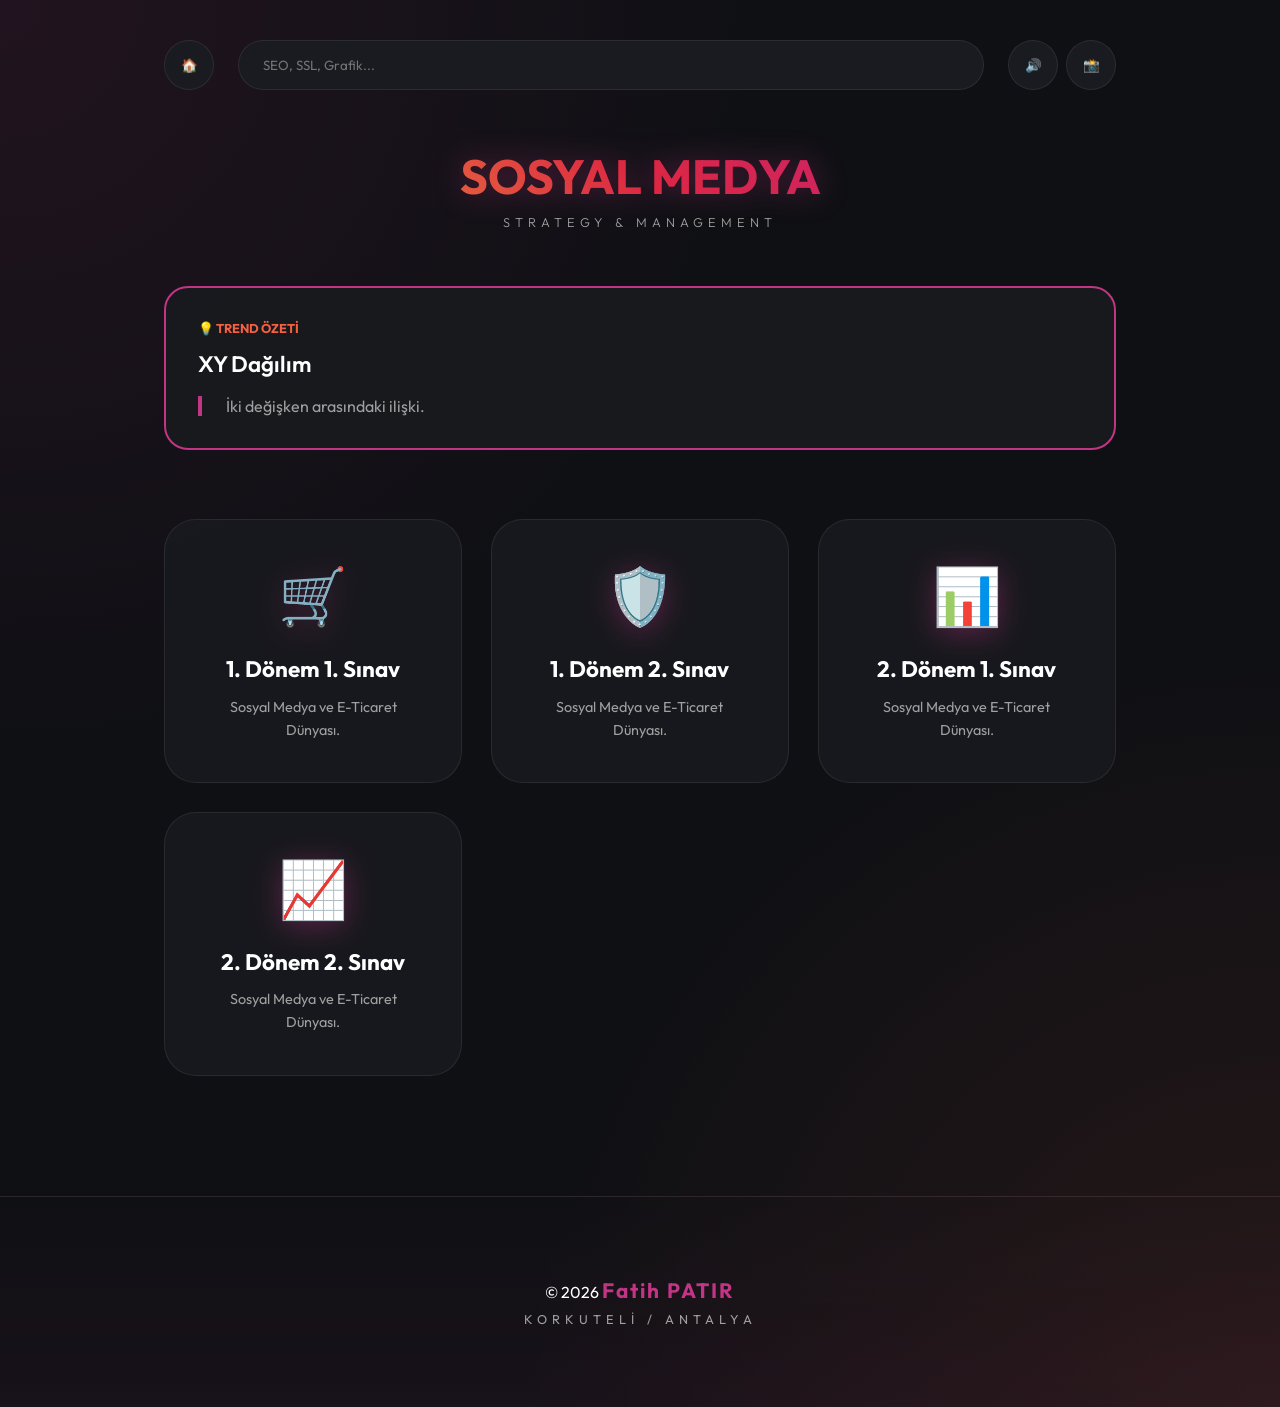
<file: index.html>
<!DOCTYPE html>
<html lang="tr">
<head>
    <meta charset="UTF-8">
    <meta name="viewport" content="width=device-width, initial-scale=1.0, maximum-scale=1.0, user-scalable=no, viewport-fit=cover">
    <title>Sosyal Medya Akademisi</title>
    <link rel="stylesheet" href="style.css">
    <link rel="manifest" href="manifest.json">
    <meta name="theme-color" content="#c13584">
</head>
<body>
    <canvas id="confetti-canvas"></canvas>
    <div id="achievement-toast">Yeni Rozet Kazanıldı! 🎖️</div>

    <div class="container">
        <div class="top-bar">
            <button class="icon-btn" onclick="app.showHome()">🏠</button>
            <div class="search-bar">
                <input type="text" class="search-input" placeholder="SEO, SSL, Grafik..." oninput="app.search(this.value)">
            </div>
            <button class="icon-btn" id="btn-sound" onclick="app.toggleSound()" style="margin-right: 0.5rem;" title="Sesi Aç/Kapat">🔊</button>
            <button class="icon-btn" onclick="app.toggleTheme()">📸</button>
        </div>

        <!-- Home View -->
        <div id="view-home" class="view active">
            <header>
                <h1>Sosyal Medya</h1>
                <p>STRATEGY & MANAGEMENT</p>
            </header>
            
            <div id="exam-grid" class="grid">
                <!-- Cards will be injected -->
            </div>
        </div>

        <!-- Selection View -->
        <div id="view-selection" class="view">
            <header>
                <h2 id="selected-title">Bölüm Detayları</h2>
                <div class="badge-container" id="badges"></div>
            </header>
            
            <div class="grid">
                <div class="card glow-card" onclick="app.startSummary()" style="grid-column: 1 / -1; border-color: var(--primary); background: linear-gradient(135deg, rgba(193, 53, 132, 0.1), transparent);">
                    <span class="card-icon">📖</span>
                    <h3 class="card-title">Hızlı Konu Özeti</h3>
                    <p class="card-desc">Sınav öncesi en kritik noktaları saniyeler içinde oku.</p>
                </div>
                <div class="card glow-card" onclick="app.startOpenEnded()" style="grid-column: 1 / -1; border-color: var(--accent); background: linear-gradient(135deg, rgba(0, 229, 255, 0.1), transparent);">
                    <span class="card-icon">🧠</span>
                    <h3 class="card-title">Açık Uçlu Sınav Hazırlık</h3>
                    <p class="card-desc">Klasik açık uçlu sorularla sınava tam hazır ol.</p>
                </div>
                <div class="card glow-card" onclick="app.startStudy()">
                    <span class="card-icon">📚</span>
                    <h3 class="card-title">Ders Notları</h3>
                    <p class="card-desc">Tüm soruları ve detaylı cevapları incele.</p>
                </div>
                <div class="card glow-card" onclick="app.startFlashcards()">
                    <span class="card-icon">🎴</span>
                    <h3 class="card-title">Terminoloji Kartları</h3>
                    <p class="card-desc">Kavramları hızlı sileceklerle ezberle.</p>
                </div>
                <div class="card glow-card" onclick="app.startGame('tf')">
                    <span class="card-icon">⚡</span>
                    <h3 class="card-title">Reaksiyon Testi</h3>
                    <p class="card-desc">Doğru/Yanlış oyunuyla hızını ölç.</p>
                </div>
                <div class="card glow-card" onclick="app.startGame('word')">
                    <span class="card-icon">🧩</span>
                    <h3 class="card-title">Kelime Avcısı</h3>
                    <p class="card-desc">Sosyal medya terimlerini tahmin et.</p>
                </div>
                <div class="card glow-card" onclick="app.startGame('test')">
                    <span class="card-icon">📝</span>
                    <h3 class="card-title">Sınav Simülasyonu</h3>
                    <p class="card-desc">10 soruluk gerçekçi bir test deneyimi.</p>
                </div>
                <div class="card glow-card" onclick="app.startGame('time')">
                    <span class="card-icon">⏳</span>
                    <h3 class="card-title">Saniyelerle Yarış</h3>
                    <p class="card-desc">Süre bitmeden en yüksek skora ulaş.</p>
                </div>
            </div>
            
            <div style="margin-top: 3rem; text-align: center;">
                <button class="btn btn-secondary" onclick="app.printNotes()">🖨️ SINAV ÇALIŞMA KAĞIDI AL</button>
            </div>
        </div>

        <!-- Content View -->
        <div id="view-content" class="view">
            <div class="nav-header">
                <button class="btn" onclick="app.showSelection(app.activeExam)">⬅ Geri Dön</button>
                <div id="game-status"></div>
            </div>
            <div id="content-container"></div>
        </div>
    </div>

    <!-- Modals -->
    <div id="modal-result" class="modal">
        <div class="modal-content">
            <span class="modal-close" onclick="app.closeModal()">&times;</span>
            <div id="result-body"></div>
        </div>
    </div>

    <div id="print-area"></div>

    <!-- Footer -->
    <footer>
        <div class="footer-content">
            <p>&copy; 2026 <a href="https://fatihpatir.github.io/web" target="_blank" class="footer-name">Fatih PATIR</a></p>
            <p class="footer-location">Korkuteli / Antalya</p>
        </div>
    </footer>

    <script src="data.js"></script>
    <script src="app.js"></script>
    <script>
        if ('serviceWorker' in navigator) {
            window.addEventListener('load', () => {
                navigator.serviceWorker.register('./sw.js');
            });
        }
    </script>
</body>
</html>
</file>
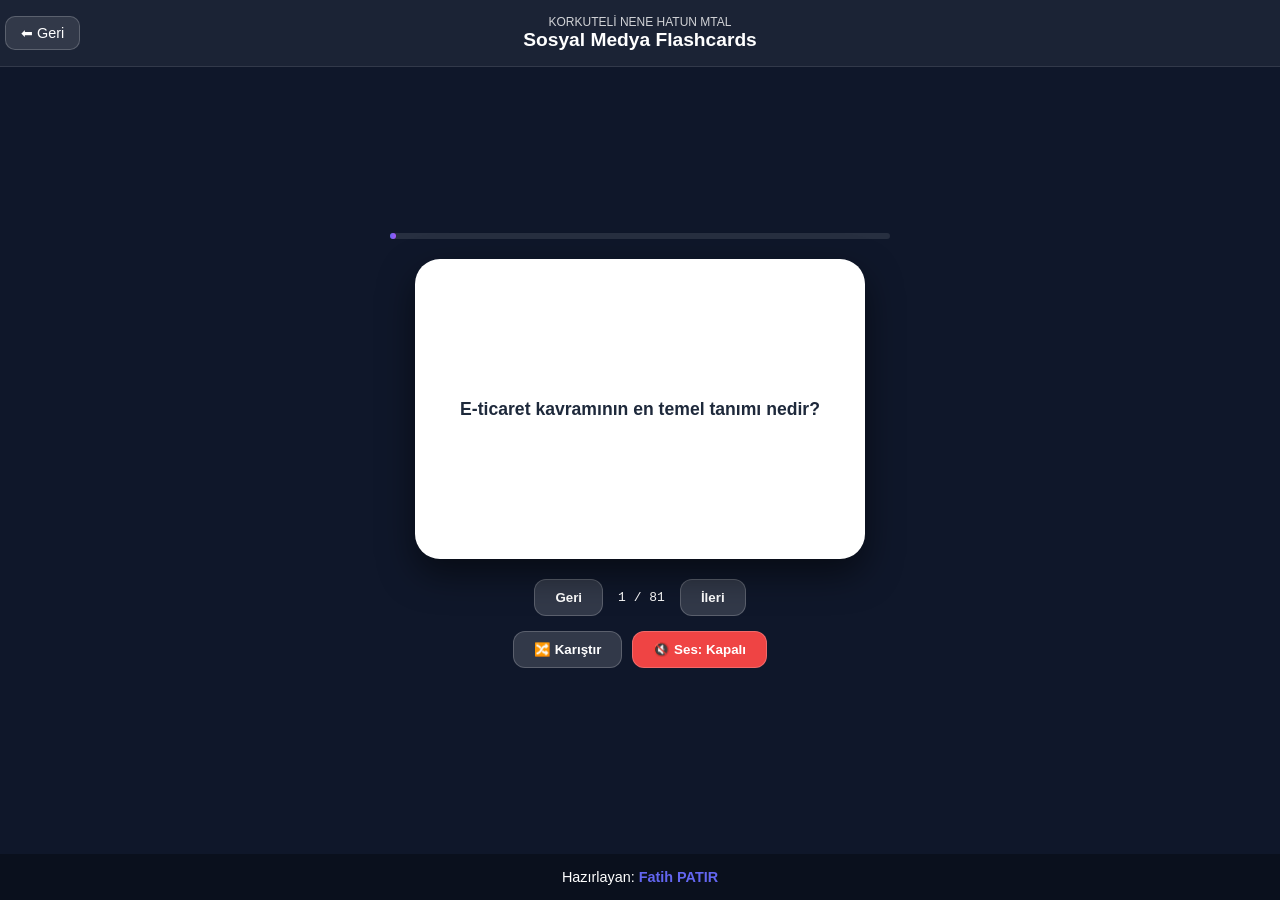
<file: flashcard.html>
<!DOCTYPE html>
<html lang="tr">
<head>
    <meta charset="UTF-8">
    <meta name="viewport" content="width=device-width, initial-scale=1.0">
    <title>Nene Hatun MTAL - Sosyal Medya Flashcards</title>
    <style>
        :root { --bg: #0f172a; --card-bg: #ffffff; --primary: #6366f1; --secondary: #a855f7; --text: #1e293b; }
        body { font-family: 'Inter', sans-serif; background: var(--bg); color: white; margin: 0; display: flex; flex-direction: column; align-items: center; min-height: 100vh; overflow-x: hidden; }
        header { text-align: center; padding: 15px; background: rgba(255, 255, 255, 0.05); width: 100%; border-bottom: 1px solid rgba(255,255,255,0.1); position: relative; }
        .back-btn { position: absolute; left: 20px; top: 50%; transform: translateY(-50%); background: rgba(255,255,255,0.1); border: 1px solid rgba(255,255,255,0.2); color: white; padding: 8px 15px; border-radius: 10px; text-decoration: none; font-size: 0.9rem; transition: 0.3; }
        .back-btn:hover { background: white; color: var(--bg); }
        .main-content { flex: 1; display: flex; flex-direction: column; align-items: center; justify-content: center; width: 100%; padding: 20px 0; gap: 20px; }
        .progress-container { width: 80%; max-width: 500px; height: 6px; background: rgba(255,255,255,0.1); border-radius: 10px; }
        .progress-bar { height: 100%; background: linear-gradient(to right, var(--primary), var(--secondary)); width: 0%; transition: width 0.3s; border-radius: 10px; }
        .stage { perspective: 1500px; width: 90%; max-width: 450px; height: 300px; }
        .card { width: 100%; height: 100%; position: relative; transform-style: preserve-3d; transition: transform 0.6s cubic-bezier(0.4, 0, 0.2, 1); cursor: pointer; }
        .card.is-flipped { transform: rotateY(180deg); }
        .card-face { position: absolute; width: 100%; height: 100%; backface-visibility: hidden; display: flex; align-items: center; justify-content: center; padding: 25px; box-sizing: border-box; border-radius: 25px; font-size: 1.1rem; text-align: center; box-shadow: 0 15px 35px rgba(0,0,0,0.5); overflow-y: auto; }
        .card-front { background: var(--card-bg); color: #1e293b; font-weight: 600; }
        .card-back { background: linear-gradient(135deg, var(--primary), var(--secondary)); color: white; transform: rotateY(180deg); }
        .controls { display: flex; flex-direction: column; align-items: center; gap: 15px; margin-bottom: 20px; }
        button { background: rgba(255,255,255,0.15); border: 1px solid rgba(255,255,255,0.2); color: white; padding: 10px 20px; border-radius: 12px; cursor: pointer; font-weight: 600; transition: 0.2s; }
        button:hover { background: white; color: black; }
        .btn-speak-on { background: #22c55e !important; }
        .btn-speak-off { background: #ef4444 !important; }
        footer { padding: 15px; width: 100%; text-align: center; background: rgba(0,0,0,0.3); font-size: 0.9rem; margin-top: auto; }
        footer a { color: var(--primary); text-decoration: none; font-weight: bold; }
    </style>
</head>
<body class="theme-dark">
    <header>
        <a href="index.html" class="back-btn">⬅ Geri</a>
        <div style="font-size: 0.75rem; opacity: 0.8;">KORKUTELİ NENE HATUN MTAL</div>
        <div style="font-size: 1.2rem; font-weight: bold;">Sosyal Medya Flashcards</div>
    </header>

    <div class="main-content">
        <div class="progress-container"><div class="progress-bar" id="progressBar"></div></div>
        <div class="stage">
            <div class="card" id="card">
                <div class="card-face card-front" id="qText">Yükleniyor...</div>
                <div class="card-face card-back" id="aText">Yükleniyor...</div>
            </div>
        </div>
        <div class="controls">
            <div style="display:flex; gap:15px; align-items:center;">
                <button onclick="prevCard()">Geri</button>
                <span id="counter" style="font-family: monospace;">1 / 81</span>
                <button onclick="nextCard()">İleri</button>
            </div>
            <div style="display:flex; gap:10px;">
                <button onclick="shuffleCards()">🔀 Karıştır</button>
                <button id="speakBtn" onclick="toggleSpeech()" class="btn-speak-off">🔇 Ses: Kapalı</button>
            </div>
        </div>
    </div>

    <footer>Hazırlayan: <a href="https://fatihpatir.github.io/web" target="_blank">Fatih PATIR</a></footer>

    <script>
        const dataOrig = [
            ["E-ticaret kavramının en temel tanımı nedir?", "Mal ve hizmetlerin internet üzerinden alım satımı yapılmasıdır."],
            ["E-ticaretin fiziksel mağazacılığa göre en büyük avantajlarından biri nedir?", "Mekân sınırlaması olmaksızın 7/24 satış imkânı sunmasıdır."],
            ["E-ticaretin tüketiciler için dezavantajı sayılabilecek bir durum nedir?", "Ürüne fiziksel olarak dokunma veya deneme imkânının olmamasıdır."],
            ["E-ticaret iş planı hazırlamanın temel amacı nedir?", "İşin hedeflerini, stratejilerini ve operasyonel adımlarını belirlemektir."],
            ["Bir e-ticaret sitesinin teknik altyapısını oluşturan temel bileşenlerden biri nedir?", "Web barındırma (hosting) ve alan adı (domain) hizmetleridir."],
            ["E-ticarette 'Hazır Yazılım Paketleri' kullanmanın avantajı nedir?", "Hızlı kurulum ve teknik destek imkânı sağlamasıdır."],
            ["E-ticaret sitelerinde veri iletimini şifreleyerek güvenliği sağlayan protokol nedir?", "SSL (Secure Sockets Layer) sertifikası."],
            ["E-ticarette karşılaşılan yaygın güvenlik tehditlerinden biri nedir?", "Kullanıcı verilerinin çalınması veya oltalama (phishing) saldırılarıdır."],
            ["E-ticarette ödeme güvenliğini artırmak için kullanılan tek kullanımlık şifre sistemine ne ad verilir?", "3D Secure ödeme sistemi."],
            ["E-ticarette müşteri siparişini verdikten sonra gerçekleşen lojistik sürece ne ad verilir?", "Tedarik ve kargo yönetimi."],
            ["E-ticaretle ilgili hukuki düzenlemeler Türkiye'de hangi kanun kapsamında değerlendirilir?", "Elektronik Ticaretin Düzenlenmesi Hakkında Kanun."],
            ["E-ticarette ürün fotoğraflarının kalitesi hangi süreci doğrudan etkiler?", "Satın alma kararı ve dönüşüm oranlarını."],
            ["Veri analizi sonucunda elde edilen bulguların görselleştirilmesine ne ad verilir?", "Veri Görselleştirme."],
            ["Sosyal medya etiğine göre, bir başkasının fotoğrafını izinsiz paylaşmak hangi hakkı ihlal eder?", "Özel hayatın gizliliği ve mahremiyet hakkını."],
            ["E-ticaret sitelerinde 'Arama Motoru Optimizasyonu' (SEO) neden yapılır?", "Sitenin arama sonuçlarında üst sıralarda çıkarak organik trafik alması için."],
            ["Hiyerarşik bir yapıda 'Güneş Işığı' grafiği ile 'Ağaç Haritası' arasındaki temel görsel fark nedir?", "Güneş Işığı dairesel halkalar kullanırken, Ağaç Haritası dikdörtgen alanlar kullanır."],
            ["Bir şirketin sosyal medyadaki kriz anında sessiz kalması neden risklidir?", "Bilgi kirliliğinin artmasına ve marka itibarının daha fazla zarar görmesine yol açar."],
            ["Veri toplarken 'etik' açıdan yapılması gereken en önemli işlem nedir?", "Kullanıcılardan aydınlatılmış onam almak."],
            ["Radar grafiği diğer adıyla 'Örümcek Grafiği' hangi durumlarda etkisiz kalır?", "Çok fazla veri serisi veya değişken olduğunda grafik okunamaz hale gelir."],
            ["E-ticarette 'Dropshipping' satış modelinin temel özelliği nedir?", "Stok tutmadan, gelen siparişi doğrudan tedarikçiye yönlendirerek yapılan satıştır."],
            ["Hiyerarşik verilerin dikdörtgen alanlarla gösterildiği grafik türü hangisidir?", "Ağaç Haritası (Treemap)."],
            ["Bir e-ticaret sitesinde kriz yönetimi planı ne zaman hazırlanmalıdır?", "Kriz ortaya çıkmadan önce, proaktif bir yaklaşımla hazırlanmalıdır."],
            ["Sosyal medya platformlarında veri güvenliğini korumak için kullanıcılara önerilen en temel yöntem nedir?", "Güçlü ve benzersiz şifreler kullanmak ve iki aşamalı doğrulamayı aktif hale getirmek."],
            ["Görsel hiyerarşide en önemli bilginin en dikkat çekici şekilde sunulması kuralına ne ad verilir?", "Görsel vurgu veya odak noktası oluşturma."],
            ["Veri kümesindeki uç değerleri (aykırı veriler) göstermek için en uygun grafik türlerinden biri hangisidir?", "Kutu Grafiği (Box Plot)."],
            ["E-ticarette müşteri sadakatini artırmak için kullanılan dijital pazarlama yöntemi nedir?", "E-posta pazarlaması ve kişiselleştirilmiş indirim kuponları."],
            ["Hangi grafik türü bir bütünün parçalarını oranlayarak göstermek için tercih edilir?", "Pasta Grafiği veya Çörek Grafiği."],
            ["Verilerin zaman içindeki değişimini veya eğilimini göstermek için hangi grafik kullanılır?", "Çizgi Grafiği."],
            ["E-ticaret ekosisteminde 'B2C' modelinin açılımı nedir?", "Business to Consumer (İşletmeden Tüketiciye)."],
            ["Etik değerlere aykırı olarak kullanıcıların verilerini izinsiz takip eden yazılımlara ne ad verilir?", "Casus Yazılım (Spyware)."],
            ["Dijital dünyada kişisel verilerin korunmasıyla ilgili Türkiye'deki temel kanun hangisidir?", "Kişisel Verilerin Korunması Kanunu (KVKK)."],
            ["Bir veri setindeki değişkenler arasındaki ilişkiyi (korelasyonu) göstermek için hangi grafik kullanılır?", "Saçılım Grafiği (Scatter Plot)."],
            ["E-ticarette 'Sepet Terk Etme' oranı nedir?", "Müşterilerin ürünleri sepete ekleyip satın alma işlemini tamamlamadan siteden ayrılmasıdır."],
            ["Kullanıcı deneyimi (UX) tasarımı bir e-ticaret sitesinde neyi amaçlar?", "Sitenin kolay kullanılabilir olmasını ve müşteri memnuniyetini artırmayı."],
            ["Sosyal medyada 'Trol' olarak adlandırılan hesapların temel amacı nedir?", "Tartışma çıkarmak, insanları kışkırtmak ve bilgi kirliliği yaymak."],
            ["E-ticarette geri iade süreçlerinin şeffaf olması neyi güçlendirir?", "Müşteri güvenini."],
            ["Veri görselleştirmede renk kullanımının temel amacı ne olmalıdır?", "Bilgiyi daha anlaşılır kılmak ve önemli verileri gruplandırmak."],
            ["E-ticaret sitelerinde 'Canlı Destek' (Chatbot) kullanımının faydası nedir?", "Müşteri sorularına anlık cevap vererek satış ihtimalini artırmak."],
            ["Dijital ayak izi nedir?", "İnternet ortamında yapılan her türlü işlem sonrası bırakılan izlerdir."],
            ["Bir e-ticaret sitesinde 'Hakkımızda' sayfası neden önemlidir?", "Markanın güvenilirliğini ve şeffaflığını göstermek için."],
            ["Mobil uyumlu (Responsive) tasarım nedir?", "Web sitesinin tüm cihaz ekranlarına (telefon, tablet, bilgisayar) otomatik uyum sağlamasıdır."],
            ["İnternet üzerinden yapılan alışverişlerde 'Mesafeli Satış Sözleşmesi' ne zaman onaylanır?", "Ödeme aşamasından hemen önce."],
            ["Veri okuryazarlığı nedir?", "Veriyi okuma, anlama, analiz etme ve etik bir şekilde kullanma becerisidir."],
            ["Sosyal medyada siber zorbalıkla karşılaşıldığında yapılması gereken ilk şey nedir?", "Zorbalık yapan hesabı engellemek ve platforma bildirmek."],
            ["E-ticarette 'Omnichannel' pazarlama stratejisi nedir?", "Fiziksel ve dijital tüm kanalların entegre bir şekilde kullanılmasıdır."],
            ["Bir veri tablosundaki satır ve sütunların kesiştiği her bir kutucuğa ne ad verilir?", "Hücre."],
            ["Büyük Veri (Big Data) kavramı neyi ifade eder?", "Geleneksel yöntemlerle işlenemeyecek kadar büyük, karmaşık ve hızlı büyüyen verileri."],
            ["E-ticarette 'Affiliate Marketing' (Satış Ortaklığı) nedir?", "Başkalarının ürünlerini tanıtarak yapılan her satıştan komisyon alma modelidir."],
            ["Görsel tasarımdaki 'Denge' prensibi neyi ifade eder?", "Ögelerin görsel ağırlığının tasarımın geneline eşit şekilde dağıtılmasıdır."],
            ["Phishing (Oltalama) saldırılarından korunmanın en etkili yolu nedir?", "Şüpheli linklere tıklamamak ve kurumsal olmayan adreslerden gelen e-postalara güvenmemek."],
            ["E-ticaret sitelerinde 'Sıkça Sorulan Sorular' (SSS) bölümünün amacı nedir?", "Müşterilerin ortak sorunlarına hızlı çözümler sunarak destek yükünü azaltmak."],
            ["Arama motorlarında reklam vererek en üst sırada çıkmaya ne ad verilir?", "SEM (Search Engine Marketing - Arama Motoru Pazarlaması)."],
            ["Dijital pazarlamada 'Retargeting' (Yeniden Hedefleme) nedir?", "Sitenizi ziyaret eden ancak alışveriş yapmayan kullanıcılara reklamlarınızın tekrar gösterilmesidir."],
            ["Veri görselleştirmede kullanılan 'Isı Haritası' (Heat Map) neyi gösterir?", "Verilerin yoğunluğunu veya web sitesindeki tıklanma bölgelerini renklerle gösterir."],
            ["Sosyal medya bağımlılığını azaltmak için önerilen 'Dijital Detoks' nedir?", "Belirli bir süre teknolojik cihazlardan ve sosyal medyadan uzak durmaktır."],
            ["E-ticarette 'C2C' modeline bir örnek veriniz?", "Sahibinden veya Gardrops gibi bireylerin birbirine satış yaptığı platformlar."],
            ["Bir e-ticaret sitesinin yüklenme hızının yavaş olması neye sebep olur?", "Müşterilerin siteyi terk etmesine ve satış kaybına."],
            ["İnternet etiği (Netiket) nedir?", "İnternet ortamında uyulması gereken nezaket ve saygı kurallarıdır."],
            ["Bulut Bilişim (Cloud Computing) avantajı nedir?", "Verilere her yerden, her cihazla erişim imkânı ve düşük maliyetli depolama sağlar."],
            ["Sosyal medyada paylaşılan bilginin doğruluğunu kontrol etmeye ne ad verilir?", "Teyit etme (Fact-checking)."],
            ["Veri görselleştirmede 'Yığılmış Sütun Grafiği' ne zaman kullanılır?", "Kategoriler içindeki alt kırılımları ve toplam değerleri bir arada göstermek için."],
            ["E-ticarette 'Dönüşüm Oranı' (Conversion Rate) nedir?", "Siteyi ziyaret edenlerin kaçının satın alma işlemini gerçekleştirdiğini gösteren orandır."],
            ["Kişisel verilerin ihlali durumunda şikayet edilebilecek kurum hangisidir?", "KVKK Kurumu (Kişisel Verileri Koruma Kurumu)."],
            ["İnternet tarayıcılarının geçmişi ve tercihleri hatırlamak için kullandığı küçük dosyalara ne ad verilir?", "Çerez (Cookie)."],
            ["E-ticarette 'Pazar Yeri' (Marketplace) modeli nedir?", "Farklı satıcıların ürünlerini tek bir platform üzerinden satabildiği sistemdir (Örn: Trendyol)."],
            ["Dijital okuryazarlık nedir?", "Dijital teknolojileri güvenli, eleştirel ve etkili bir şekilde kullanabilme yeteneğidir."],
            ["Sanal kart kullanmanın e-ticaretteki en büyük faydası nedir?", "Asıl kredi kartı limitinden bağımsız, sadece alışveriş tutarı kadar limit belirlenerek güvenliğin artırılmasıdır."],
            ["Veri madenciliği nedir?", "Büyük veri yığınları arasından değerli bilgileri keşfetme ve anlam çıkarma sürecidir."],
            ["Sosyal medyada yayılan asılsız haberlere ne ad verilir?", "Dezenformasyon veya Fake News."],
            ["E-ticarette 'Kullanıcı Yorumları' neden kritiktir?", "Potansiyel alıcılar için sosyal kanıt oluşturur ve satın alma güvenini artırır."],
            ["Web 2.0 kavramı neyi temsil eder?", "Kullanıcıların içerik üretebildiği ve etkileşime girebildiği sosyal internet dönemini."],
            ["Veri görselleştirmede 'Kabarcık Grafiği' (Bubble Chart) kaç boyutu gösterebilir?", "Üç boyutu (X ekseni, Y ekseni ve kabarcık boyutu)."],
            ["Siber zorbalığın hukuki cezası var mıdır?", "Evet, Türk Ceza Kanunu kapsamında hakaret ve tehdit suçlarından cezası vardır."],
            ["E-ticarette 'E-Fatura' sisteminin avantajı nedir?", "Kâğıt israfını önler, arşivlemeyi kolaylaştırır ve maliyetleri düşürür."],
            ["Veri setindeki değişkenlerin dağılımını gösteren grafik türü hangisidir?", "Histogram."],
            ["Sosyal medya algoritması nedir?", "Kullanıcıya ilgi duyabileceği içerikleri öncelikli gösteren matematiksel kurallar bütünüdür."],
            ["İnternet üzerinden yapılan dolandırıcılık faaliyetlerine karşı alınacak en temel önlem nedir?", "Bilinçli kullanıcı olmak ve güvenlik yazılımları kullanmak."],
            ["E-ticaret sitelerinde 'Ücretsiz Kargo' seçeneği satışları nasıl etkiler?", "Genellikle satış hacmini ve sepet tutarını artırıcı bir etkisi vardır."],
            ["Bir veri setinde en sık tekrar eden değere ne ad verilir?", "Mod."],
            ["Sosyal medyada gizlilik ayarlarının düzenli kontrol edilmesi neden önemlidir?", "Paylaşılan bilgilerin sadece istenilen kişiler tarafından görülmesini sağlamak için."],
            ["E-ticaretin temeli nedir?", "Kişilik haklarına saldırı ve bilişim suçları kapsamındaki yasalar."]
        ];

        let data = [...dataOrig];
        let current = 0;
        let isSpeech = false;

        function update() {
            document.getElementById('card').classList.remove('is-flipped');
            document.getElementById('qText').innerText = data[current][0];
            document.getElementById('aText').innerText = data[current][1];
            document.getElementById('counter').innerText = `${current + 1} / ${data.length}`;
            document.getElementById('progressBar').style.width = `${((current + 1) / data.length) * 100}%`;
            if(isSpeech) speak(data[current][0]);
        }

        function nextCard() { if(current < data.length-1) { current++; update(); } }
        function prevCard() { if(current > 0) { current--; update(); } }
        function shuffleCards() { data.sort(() => Math.random() - 0.5); current = 0; update(); }

        function toggleSpeech() {
            isSpeech = !isSpeech;
            const btn = document.getElementById('speakBtn');
            btn.innerText = isSpeech ? "🔊 Ses: Açık" : "🔇 Ses: Kapalı";
            btn.className = isSpeech ? "btn-speak-on" : "btn-speak-off";
            if(isSpeech) speak(data[current][0]); else window.speechSynthesis.cancel();
        }

        function speak(t) {
            if(!isSpeech) return;
            window.speechSynthesis.cancel();
            const m = new SpeechSynthesisUtterance(t); m.lang = 'tr-TR';
            window.speechSynthesis.speak(m);
        }

        document.getElementById('card').onclick = function() {
            this.classList.toggle('is-flipped');
            if(isSpeech && this.classList.contains('is-flipped')) speak(data[current][1]);
        };
        update();
    </script>
</body>
</html>
</file>
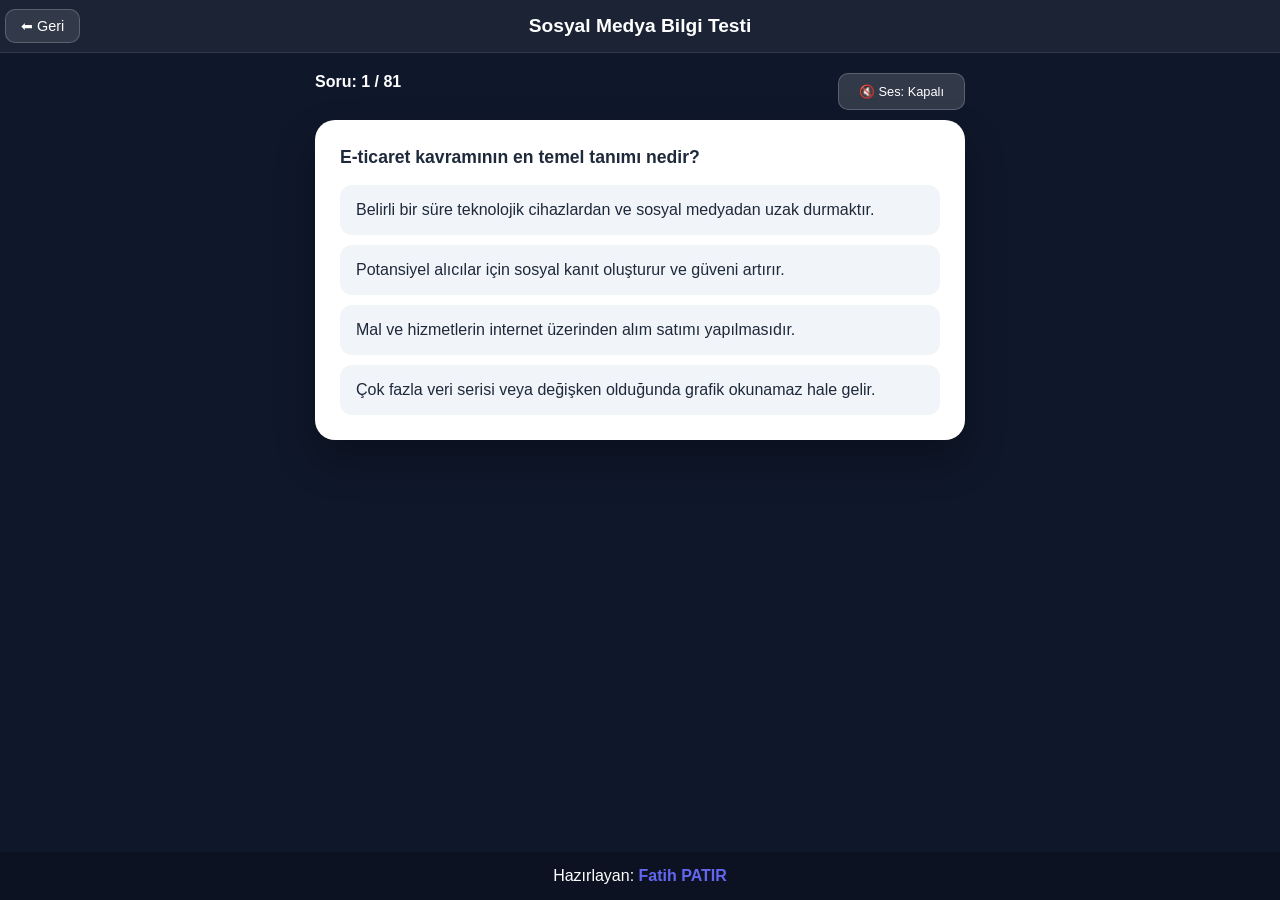
<file: test.html>
<!DOCTYPE html>
<html lang="tr">
<head>
    <meta charset="UTF-8">
    <meta name="viewport" content="width=device-width, initial-scale=1.0">
    <title>Nene Hatun MTAL - Sosyal Medya Testi</title>
    <style>
        :root { --bg: #0f172a; --card-bg: #ffffff; --primary: #6366f1; --success: #22c55e; --error: #ef4444; --text: #1e293b; }
        body { font-family: 'Inter', sans-serif; background: var(--bg); color: white; margin: 0; display: flex; flex-direction: column; align-items: center; min-height: 100vh; }
        header { text-align: center; padding: 15px; background: rgba(255, 255, 255, 0.05); width: 100%; border-bottom: 1px solid rgba(255,255,255,0.1); position: relative; }
        .back-btn { position: absolute; left: 20px; top: 50%; transform: translateY(-50%); background: rgba(255,255,255,0.1); border: 1px solid rgba(255,255,255,0.2); color: white; padding: 8px 15px; border-radius: 10px; text-decoration: none; font-size: 0.9rem; }
        .container { width: 95%; max-width: 650px; flex-grow: 1; margin-top: 20px; }
        .quiz-card { background: var(--card-bg); color: var(--text); padding: 25px; border-radius: 20px; box-shadow: 0 20px 40px rgba(0,0,0,0.3); }
        .option { background: #f1f5f9; padding: 14px; border-radius: 12px; margin-top: 10px; cursor: pointer; transition: 0.2s; font-weight: 500; border: 2px solid transparent; }
        .option:hover { border-color: var(--primary); }
        .option.correct { background: var(--success) !important; color: white; }
        .option.wrong { background: var(--error) !important; color: white; }
        .stats { display: flex; justify-content: space-between; margin-bottom: 10px; font-weight: bold; }
        button { background: rgba(255,255,255,0.15); border: 1px solid rgba(255,255,255,0.2); color: white; padding: 10px 20px; border-radius: 10px; cursor: pointer; }
        .btn-on { background: #22c55e !important; }
        footer { padding: 15px; text-align: center; background: rgba(0,0,0,0.2); width: 100%; margin-top: auto; }
        footer a { color: var(--primary); text-decoration: none; font-weight: bold; }
    </style>
</head>
<body>
    <header>
        <a href="index.html" class="back-btn">⬅ Geri</a>
        <div style="font-size: 1.2rem; font-weight: bold;">Sosyal Medya Bilgi Testi</div>
    </header>

    <div class="container">
        <div id="quiz">
            <div class="stats">
                <span id="q-info">Soru: 1 / 81</span>
                <button id="vBtn" onclick="toggleV()" style="font-size:0.8rem;">🔇 Ses: Kapalı</button>
            </div>
            <div class="quiz-card">
                <div id="question" style="font-weight:bold; font-size:1.1rem; margin-bottom:15px; line-height:1.4;">Yükleniyor...</div>
                <div id="options"></div>
            </div>
        </div>
        <div id="result" style="display:none; text-align:center;">
            <h1>Sınav Bitti!</h1>
            <div id="finalScore" style="font-size:4rem; color:var(--primary); font-weight:800;">0</div>
            <button onclick="location.reload()" style="background:var(--primary); padding:15px 40px; margin-top:20px;">Tekrar Başla</button>
        </div>
    </div>

    <footer>Hazırlayan: <a href="https://fatihpatir.github.io/web" target="_blank">Fatih PATIR</a></footer>

    <script>
        // Buradaki dizi flashcard.html ile aynı 81 soruyu içerir.
        const allQuestions = [
            ["E-ticaret kavramının en temel tanımı nedir?", "Mal ve hizmetlerin internet üzerinden alım satımı yapılmasıdır."],
            ["E-ticaretin fiziksel mağazacılığa göre en büyük avantajlarından biri nedir?", "Mekân sınırlaması olmaksızın 7/24 satış imkânı sunmasıdır."],
            ["E-ticaretin tüketiciler için dezavantajı sayılabilecek bir durum nedir?", "Ürüne fiziksel olarak dokunma veya deneme imkânının olmamasıdır."],
            ["E-ticaret iş planı hazırlamanın temel amacı nedir?", "İşin hedeflerini, stratejilerini ve operasyonel adımlarını belirlemektir."],
            ["Bir e-ticaret sitesinin teknik altyapısını oluşturan temel bileşenlerden biri nedir?", "Web barındırma (hosting) ve alan adı (domain) hizmetleridir."],
            ["E-ticarette 'Hazır Yazılım Paketleri' kullanmanın avantajı nedir?", "Hızlı kurulum ve teknik destek imkânı sağlamasıdır."],
            ["E-ticaret sitelerinde veri iletimini şifreleyerek güvenliği sağlayan protokol nedir?", "SSL (Secure Sockets Layer) sertifikası."],
            ["E-ticarette karşılaşılan yaygın güvenlik tehditlerinden biri nedir?", "Kullanıcı verilerinin çalınması veya oltalama (phishing) saldırılarıdır."],
            ["E-ticarette ödeme güvenliğini artırmak için kullanılan tek kullanımlık şifre sistemine ne ad verilir?", "3D Secure ödeme sistemi."],
            ["E-ticarette müşteri siparişini verdikten sonra gerçekleşen lojistik sürece ne ad verilir?", "Tedarik ve kargo yönetimi."],
            ["E-ticaretle ilgili hukuki düzenlemeler Türkiye'de hangi kanun kapsamında değerlendirilir?", "Elektronik Ticaretin Düzenlenmesi Hakkında Kanun."],
            ["E-ticarette ürün fotoğraflarının kalitesi hangi süreci doğrudan etkiler?", "Satın alma kararı ve dönüşüm oranlarını."],
            ["Veri analizi sonucunda elde edilen bulguların görselleştirilmesine ne ad verilir?", "Veri Görselleştirme."],
            ["Sosyal medya etiğine göre, bir başkasının fotoğrafını izinsiz paylaşmak hangi hakkı ihlal eder?", "Özel hayatın gizliliği ve mahremiyet hakkını."],
            ["E-ticaret sitelerinde 'Arama Motoru Optimizasyonu' (SEO) neden yapılır?", "Sitenin arama sonuçlarında üst sıralarda çıkarak organik trafik alması için."],
            ["Hiyerarşik bir yapıda 'Güneş Işığı' grafiği ile 'Ağaç Haritası' arasındaki temel görsel fark nedir?", "Güneş Işığı dairesel halkalar kullanırken, Ağaç Haritası dikdörtgen alanlar kullanır."],
            ["Bir şirketin sosyal medyadaki kriz anında sessiz kalması neden risklidir?", "Bilgi kirliliğinin artmasına ve marka itibarının daha fazla zarar görmesine yol açar."],
            ["Veri toplarken 'etik' açıdan yapılması gereken en önemli işlem nedir?", "Kullanıcılardan aydınlatılmış onam almak."],
            ["Radar grafiği diğer adıyla 'Örümcek Grafiği' hangi durumlarda etkisiz kalır?", "Çok fazla veri serisi veya değişken olduğunda grafik okunamaz hale gelir."],
            ["E-ticarette 'Dropshipping' satış modelinin temel özelliği nedir?", "Stok tutmadan, gelen siparişi doğrudan tedarikçiye yönlendirerek yapılan satıştır."],
            ["Hiyerarşik verilerin dikdörtgen alanlarla gösterildiği grafik türü hangisidir?", "Ağaç Haritası (Treemap)."],
            ["Bir e-ticaret sitesinde kriz yönetimi planı ne zaman hazırlanmalıdır?", "Kriz ortaya çıkmadan önce, proaktif bir yaklaşımla hazırlanmalıdır."],
            ["Sosyal medya platformlarında veri güvenliğini korumak için kullanıcılara önerilen en temel yöntem nedir?", "Güçlü ve benzersiz şifreler kullanmak ve iki aşamalı doğrulamayı aktif hale getirmek."],
            ["Görsel hiyerarşide en önemli bilginin en dikkat çekici şekilde sunulması kuralına ne ad verilir?", "Görsel vurgu veya odak noktası oluşturma."],
            ["Veri kümesindeki uç değerleri (aykırı veriler) göstermek için en uygun grafik türlerinden biri hangisidir?", "Kutu Grafiği (Box Plot)."],
            ["E-ticarette müşteri sadakatini artırmak için kullanılan dijital pazarlama yöntemi nedir?", "E-posta pazarlaması ve kişiselleştirilmiş indirim kuponları."],
            ["Hangi grafik türü bir bütünün parçalarını oranlayarak göstermek için tercih edilir?", "Pasta Grafiği veya Çörek Grafiği."],
            ["Verilerin zaman içindeki değişimini veya eğilimini göstermek için hangi grafik kullanılır?", "Çizgi Grafiği."],
            ["E-ticaret ekosisteminde 'B2C' modelinin açılımı nedir?", "Business to Consumer (İşletmeden Tüketiciye)."],
            ["Etik değerlere aykırı olarak kullanıcıların verilerini izinsiz takip eden yazılımlara ne ad verilir?", "Casus Yazılım (Spyware)."],
            ["Dijital dünyada kişisel verilerin korunmasıyla ilgili Türkiye'deki temel kanun hangisidir?", "Kişisel Verilerin Korunması Kanunu (KVKK)."],
            ["Bir veri setindeki değişkenler arasındaki ilişkiyi (korelasyonu) göstermek için hangi grafik kullanılır?", "Saçılım Grafiği (Scatter Plot)."],
            ["E-ticarette 'Sepet Terk Etme' oranı nedir?", "Müşterilerin ürünleri sepete ekleyip satın alma işlemini tamamlamadan siteden ayrılmasıdır."],
            ["Kullanıcı deneyimi (UX) tasarımı bir e-ticaret sitesinde neyi amaçlar?", "Sitenin kolay kullanılabilir olmasını ve müşteri memnuniyetini artırmayı."],
            ["Sosyal medyada 'Trol' olarak adlandırılan hesapların temel amacı nedir?", "Tartışma çıkarmak, insanları kışkırtmak ve bilgi kirliliği yaymak."],
            ["E-ticarette geri iade süreçlerinin şeffaf olması neyi güçlendirir?", "Müşteri güvenini."],
            ["Veri görselleştirmede renk kullanımının temel amacı ne olmalıdır?", "Bilgiyi daha anlaşılır kılmak ve önemli verileri gruplandırmak."],
            ["E-ticaret sitelerinde 'Canlı Destek' (Chatbot) kullanımının faydası nedir?", "Müşteri sorularına anlık cevap vererek satış ihtimalini artırmak."],
            ["Dijital ayak izi nedir?", "İnternet ortamında yapılan her türlü işlem sonrası bırakılan izlerdir."],
            ["Bir e-ticaret sitesinde 'Hakkımızda' sayfası neden önemlidir?", "Markanın güvenilirliğini ve şeffaflığını göstermek için."],
            ["Mobil uyumlu (Responsive) tasarım nedir?", "Web sitesinin tüm cihaz ekranlarına (telefon, tablet, bilgisayar) otomatik uyum sağlamasıdır."],
            ["İnternet üzerinden yapılan alışverişlerde 'Mesafeli Satış Sözleşmesi' ne zaman onaylanır?", "Ödeme aşamasından hemen önce."],
            ["Veri okuryazarlığı nedir?", "Veriyi okuma, anlama, analiz etme ve etik bir şekilde kullanma becerisidir."],
            ["Sosyal medyada siber zorbalıkla karşılaşıldığında yapılması gereken ilk şey nedir?", "Zorbalık yapan hesabı engellemek ve platforma bildirmek."],
            ["E-ticarette 'Omnichannel' pazarlama stratejisi nedir?", "Fiziksel ve dijital tüm kanalların entegre bir şekilde kullanılmasıdır."],
            ["Bir veri tablosundaki satır ve sütunların kesiştiği her bir kutucuğa ne ad verilir?", "Hücre."],
            ["Büyük Veri (Big Data) kavramı neyi ifade eder?", "Geleneksel yöntemlerle işlenemeyecek kadar büyük, karmaşık ve hızlı büyüyen verileri."],
            ["E-ticarette 'Affiliate Marketing' (Satış Ortaklığı) nedir?", "Başkalarının ürünlerini tanıtarak yapılan her satıştan komisyon alma modelidir."],
            ["Görsel tasarımdaki 'Denge' prensibi neyi ifade eder?", "Ögelerin görsel ağırlığının tasarımın geneline eşit şekilde dağıtılmasıdır."],
            ["Phishing (Oltalama) saldırılarından korunmanın en etkili yolu nedir?", "Şüpheli linklere tıklamamak ve kurumsal olmayan adreslerden gelen e-postalara güvenmemek."],
            ["E-ticaret sitelerinde 'Sıkça Sorulan Sorular' (SSS) bölümünün amacı nedir?", "Müşterilerin ortak sorunlarına hızlı çözümler sunarak destek yükünü azaltmak."],
            ["Arama motorlarında reklam vererek en üst sırada çıkmaya ne ad verilir?", "SEM (Search Engine Marketing - Arama Motoru Pazarlaması)."],
            ["Dijital pazarlamada 'Retargeting' (Yeniden Hedefleme) nedir?", "Sitenizi ziyaret eden ancak alışveriş yapmayan kullanıcılara reklamlarınızın tekrar gösterilmesidir."],
            ["Veri görselleştirmede kullanılan 'Isı Haritası' (Heat Map) neyi gösterir?", "Verilerin yoğunluğunu veya web sitesindeki tıklanma bölgelerini renklerle gösterir."],
            ["Sosyal medya bağımlılığını azaltmak için önerilen 'Dijital Detoks' nedir?", "Belirli bir süre teknolojik cihazlardan ve sosyal medyadan uzak durmaktır."],
            ["E-ticarette 'C2C' modeline bir örnek veriniz?", "Sahibinden veya Gardrops gibi bireylerin birbirine satış yaptığı platformlar."],
            ["Bir e-ticaret sitesinin yüklenme hızının yavaş olması neye seb olur?", "Müşterilerin siteyi terk etmesine ve satış kaybına."],
            ["İnternet etiği (Netiket) nedir?", "İnternet ortamında uyulması gereken nezaket ve saygı kurallarıdır."],
            ["Bulut Bilişim (Cloud Computing) avantajı nedir?", "Verilere her yerden, her cihazla erişim imkânı ve düşük maliyetli depolama sağlar."],
            ["Sosyal medyada paylaşılan bilginin doğruluğunu kontrol etmeye ne ad verilir?", "Teyit etme (Fact-checking)."],
            ["Veri görselleştirmede 'Yığılmış Sütun Grafiği' ne zaman kullanılır?", "Kategoriler içindeki alt kırılımları ve toplam değerleri bir arada göstermek için."],
            ["E-ticarette 'Dönüşüm Oranı' (Conversion Rate) nedir?", "Siteyi ziyaret edenlerin kaçının satın alma işlemini gerçekleştirdiğini gösteren orandır."],
            ["Kişisel verilerin ihlali durumunda şikayet edilebilecek kurum hangisidir?", "KVKK Kurumu (Kişisel Verileri Koruma Kurumu)."],
            ["İnternet tarayıcılarının geçmişi ve tercihleri hatırlamak için kullandığı küçük dosyalara ne ad verilir?", "Çerez (Cookie)."],
            ["E-ticarette 'Pazar Yeri' (Marketplace) modeli nedir?", "Farklı satıcıların ürünlerini tek bir platform üzerinden satabildiği sistemdir (Örn: Trendyol)."],
            ["Dijital okuryazarlık nedir?", "Dijital teknolojileri güvenli, eleştirel ve etkili bir şekilde kullanabilme yeteneğidir."],
            ["Sanal kart kullanmanın e-ticaretteki en büyük faydası nedir?", "Asıl kredi kartı limitinden bağımsız sadece alışveriş tutarı kadar limit belirlenmesidir."],
            ["Veri madenciliği nedir?", "Büyük veri yığınları arasından değerli bilgileri keşfetme ve anlam çıkarma sürecidir."],
            ["Sosyal medyada yayılan asılsız haberlere ne ad verilir?", "Dezenformasyon veya Fake News."],
            ["E-ticarette 'Kullanıcı Yorumları' neden kritiktir?", "Potansiyel alıcılar için sosyal kanıt oluşturur ve güveni artırır."],
            ["Web 2.0 kavramı neyi temsil eder?", "Kullanıcıların içerik üretebildiği ve etkileşime girebildiği sosyal internet dönemini."],
            ["Veri görselleştirmede 'Kabarcık Grafiği' kaç boyutu gösterebilir?", "Üç boyutu (X, Y ve kabarcık boyutu)."],
            ["Siber zorbalığın hukuki cezası var mıdır?", "Evet, Türk Ceza Kanunu kapsamında hakaret ve tehdit suçlarından cezası vardır."],
            ["E-ticarette 'E-Fatura' sisteminin avantajı nedir?", "Kâğıt israfını önler, maliyetleri düşürür ve arşivlemeyi kolaylaştırır."],
            ["Veri setindeki değişkenlerin dağılımını gösteren grafik türü hangisidir?", "Histogram."],
            ["Sosyal medya algoritması nedir?", "Kullanıcıya ilgi duyabileceği içerikleri öncelikli gösteren matematiksel kurallar bütünüdür."],
            ["İnternet dolandırıcılığına karşı alınacak en temel önlem nedir?", "Bilinçli kullanıcı olmak ve güvenlik yazılımları kullanmak."],
            ["E-ticaret sitelerinde 'Ücretsiz Kargo' seçeneği satışları nasıl etkiler?", "Satış hacmini ve sepet tutarını artırıcı etkisi vardır."],
            ["Bir veri setinde en sık tekrar eden değere ne ad verilir?", "Mod."],
            ["Sosyal medyada gizlilik ayarlarının düzenli kontrol edilmesi neden önemlidir?", "Paylaşılan bilgilerin sadece istenilen kişilerce görülmesini sağlamak için."],
            ["E-ticaretin temeli nedir?", "Kişilik haklarına saldırı ve bilişim suçları kapsamındaki yasalar."]
        ];

        let cur = 0; let sc = 0; let vAct = false;
        function load() {
            const q = allQuestions[cur];
            document.getElementById('question').innerText = q[0];
            document.getElementById('q-info').innerText = `Soru: ${cur + 1} / ${allQuestions.length}`;
            if(vAct) talk(q[0]);
            let opts = [q[1]];
            let wrongs = allQuestions.map(x=>x[1]).filter(x=>x!==q[1]);
            while(opts.length<4) {
                let r = wrongs[Math.floor(Math.random()*wrongs.length)];
                if(!opts.includes(r)) opts.push(r);
            }
            opts.sort(()=>Math.random()-0.5);
            const box = document.getElementById('options'); box.innerHTML = '';
            opts.forEach(o => {
                const d = document.createElement('div'); d.className = 'option'; d.innerText = o;
                d.onclick = () => {
                    if(document.querySelector('.correct')) return;
                    if(o===q[1]) { d.classList.add('correct'); sc+=10; if(vAct) talk("Doğru"); }
                    else { d.classList.add('wrong'); if(vAct) talk("Yanlış. Doğru cevap: " + q[1]);
                        Array.from(document.getElementsByClassName('option')).forEach(e=>{if(e.innerText===q[1]) e.classList.add('correct')});
                    }
                    setTimeout(()=>{ cur++; if(cur<allQuestions.length) load(); else { document.getElementById('quiz').style.display='none'; document.getElementById('result').style.display='block'; document.getElementById('finalScore').innerText=sc; } }, 2500);
                };
                box.appendChild(d);
            });
        }
        function toggleV() { vAct=!vAct; const b=document.getElementById('vBtn'); b.innerText=vAct?"🔊 Ses: Açık":"🔇 Ses: Kapalı"; b.className=vAct?"btn-on":""; if(vAct) talk(allQuestions[cur][0]); else window.speechSynthesis.cancel(); }
        function talk(t) { if(!vAct) return; window.speechSynthesis.cancel(); const m=new SpeechSynthesisUtterance(t); m.lang='tr-TR'; window.speechSynthesis.speak(m); }
        load();
    </script>
</body>
</html>
</file>
<file: style.css>
@import url('https://fonts.googleapis.com/css2?family=Outfit:wght@300;400;700&display=swap');

:root {
  --primary: #c13584; /* Instagram Pink/Purple */
  --primary-glow: rgba(193, 53, 132, 0.4);
  --accent: #f56040; /* Instagram Orange */
  --accent-glow: rgba(245, 96, 64, 0.4);
  --bg-deep: #0f1014;
  --bg-card: rgba(25, 26, 31, 0.9);
  --glass-border: rgba(255, 255, 255, 0.08);
  --text-main: #ffffff;
  --text-dim: #a0a0a0;
  --grad: linear-gradient(45deg, #f09433 0%, #e6683c 25%, #dc2743 50%, #cc2366 75%, #bc1888 100%);
}

* {
  margin: 0; padding: 0; box-sizing: border-box;
  font-family: 'Outfit', sans-serif;
  -webkit-tap-highlight-color: transparent;
}

body {
  background: var(--bg-deep);
  color: var(--text-main);
  min-height: 100vh;
  display: flex;
  flex-direction: column;
  background-image: 
    radial-gradient(circle at top left, rgba(193, 53, 132, 0.1) 0%, transparent 40%),
    radial-gradient(circle at bottom right, rgba(245, 96, 64, 0.1) 0%, transparent 40%);
  background-attachment: scroll;
  overflow-x: hidden;
}

.container {
  flex: 1; max-width: 1000px; margin: 0 auto;
  padding: 1.5rem; width: 100%; position: relative;
}

/* Header */
header { text-align: center; margin-bottom: 3.5rem; }
header h1 {
  font-size: 3rem; text-transform: uppercase;
  background: var(--grad);
  -webkit-background-clip: text; background-clip: text;
  -webkit-text-fill-color: transparent;
  filter: drop-shadow(0 0 15px var(--primary-glow));
  animation: float 5s ease-in-out infinite;
}

@keyframes float {
  0%, 100% { transform: translateY(0); }
  50% { transform: translateY(-10px); }
}

header p { color: var(--text-dim); letter-spacing: 5px; font-size: 0.8rem; margin-top: 0.5rem; font-weight: 300; }

/* Grid & Cards */
.grid { display: grid; grid-template-columns: repeat(auto-fit, minmax(290px, 1fr)); gap: 1.8rem; }
.card {
  background: var(--bg-card); border: 1px solid var(--glass-border);
  padding: 2.5rem; transition: all 0.4s cubic-bezier(0.175, 0.885, 0.32, 1.275);
  cursor: pointer; position: relative; overflow: hidden;
  border-radius: 2rem; display: flex; flex-direction: column; align-items: center; text-align: center;
}

.card::after {
  content: ""; position: absolute; inset: 0;
  background: var(--grad); opacity: 0; transition: 0.4s; z-index: -1;
}

.card:hover {
  transform: translateY(-8px) scale(1.02);
  border-color: #fff;
}

.card:hover .card-icon { transform: scale(1.1) rotate(5deg); }

.card-icon { 
  font-size: 3.5rem; margin-bottom: 1.5rem; transition: 0.4s;
  filter: drop-shadow(0 5px 15px var(--primary-glow));
}
.card-title { font-size: 1.4rem; margin-bottom: 0.8rem; color: #fff; font-weight: 700; }
.card-desc { font-size: 0.9rem; color: var(--text-dim); line-height: 1.6; }

/* Top Bar */
.top-bar { display: flex; justify-content: space-between; align-items: center; padding: 1rem 0; margin-bottom: 2.5rem; }
.search-bar { flex: 1; margin: 0 1.5rem; position: relative; }
.search-input {
  width: 100%; background: #1a1b21; border: 1px solid var(--glass-border);
  padding: 1rem 1.5rem; border-radius: 3rem; color: #fff; outline: none; transition: 0.3s;
}
.search-input:focus { border-color: var(--primary); box-shadow: 0 0 20px var(--primary-glow); }

.icon-btn {
  background: #1a1b21; border: 1px solid var(--glass-border);
  color: #fff; width: 50px; height: 50px; border-radius: 50%;
  display: flex; align-items: center; justify-content: center; cursor: pointer; transition: 0.3s;
}
.icon-btn:hover { background: var(--grad); border-color: #fff; }

/* Views & Utility */
.view { display: none; width: 100%; }
.view.active { display: block; animation: fadeIn 0.4s ease-out; }
@keyframes fadeIn { from { opacity: 0; transform: translateY(15px); } to { opacity: 1; transform: translateY(0); } }

.nav-header { display: flex; justify-content: space-between; align-items: center; margin-bottom: 3rem; }

/* Buttons */
.btn {
  background: var(--grad); color: #fff; border: none;
  padding: 1rem 2rem; border-radius: 2rem; font-weight: 700;
  cursor: pointer; transition: 0.3s; text-transform: uppercase;
  box-shadow: 0 8px 15px rgba(193, 53, 132, 0.3);
}
.btn:hover { transform: translateY(-3px); box-shadow: 0 12px 25px rgba(193, 53, 132, 0.4); }
.btn-secondary { background: #1a1b21; border: 1px solid var(--glass-border); box-shadow: none; }

/* Q-Card Style */
.q-card {
  background: var(--bg-card); padding: 2rem; margin-bottom: 1.5rem;
  border-radius: 1.5rem; border: 1px solid var(--glass-border);
  transition: 0.3s;
}
.q-card:hover { border-color: var(--primary); }
.q-num { color: var(--accent); font-weight: 700; font-size: 0.8rem; margin-bottom: 0.8rem; text-transform: uppercase; }
.q-text { font-size: 1.25rem; font-weight: 600; margin-bottom: 1rem; line-height: 1.4; }
.a-text { color: var(--text-dim); border-left: 4px solid var(--primary); padding-left: 1.5rem; font-size: 1rem; }

/* Flashcards */
.fc-grid { display: grid; grid-template-columns: repeat(auto-fit, minmax(260px, 1fr)); gap: 1.5rem; }
.fc-card { height: 230px; perspective: 1000px; cursor: pointer; }
.fc-inner { position: relative; width: 100%; height: 100%; transition: transform 0.6s; transform-style: preserve-3d; }
.fc-card.flipped .fc-inner { transform: rotateY(180deg); }
.fc-front, .fc-back {
  position: absolute; width: 100%; height: 100%; backface-visibility: hidden;
  display: flex; align-items: center; justify-content: center; padding: 2rem;
  border-radius: 2rem; text-align: center; border: 1px solid var(--glass-border);
}
.fc-front { background: var(--bg-card); font-weight: 700; font-size: 1.2rem; }
.fc-back { background: var(--grad); color: #fff; transform: rotateY(180deg); font-weight: 600; }

/* Footer */
footer {
  padding: 5rem 1.5rem; text-align: center; border-top: 1px solid var(--glass-border);
  margin-top: 6rem; background: linear-gradient(to top, rgba(193, 53, 132, 0.05), transparent);
}
.footer-name {
  color: var(--primary); text-decoration: none; font-size: 1.3rem; font-weight: 700;
  letter-spacing: 2px; transition: 0.3s; display: inline-block;
}
.footer-name:hover { transform: translateY(-5px) scale(1.1); text-shadow: 0 0 20px var(--primary-glow); }
.footer-location { font-size: 0.8rem; color: var(--text-dim); text-transform: uppercase; letter-spacing: 5px; margin-top: 0.5rem; }

/* Modals */
.modal { position: fixed; inset: 0; background: rgba(0,0,0,0.9); display: none; align-items: center; justify-content: center; z-index: 1000; backdrop-filter: blur(8px); }
.modal.active { display: flex; }
.modal-content { background: var(--bg-deep); border: 2px solid var(--primary); padding: 3.5rem; border-radius: 2.5rem; max-width: 500px; text-align: center; box-shadow: 0 0 60px var(--primary-glow); }

#confetti-canvas { position: fixed; inset: 0; pointer-events: none; z-index: 5000; }
#achievement-toast {
  position: fixed; bottom: 40px; left: 50%; transform: translateX(-50%) translateY(250px);
  background: var(--grad); color: #fff; padding: 1.2rem 2.5rem; border-radius: 4rem;
  transition: transform 0.6s cubic-bezier(0.175, 0.885, 0.32, 1.275), opacity 0.6s; z-index: 2000;
  font-weight: 700; box-shadow: 0 10px 30px var(--primary-glow);
  opacity: 0; pointer-events: none;
}
#achievement-toast.show { transform: translateX(-50%) translateY(0); opacity: 1; pointer-events: auto; }

#print-area { display: none; }

@media print {
  body * { visibility: hidden; }
  #print-area, #print-area * { visibility: visible; }
  #print-area { display: block; position: absolute; left:0; top:0; width:100%; color:#000; background:#fff; padding:2cm; }
}
</file>
